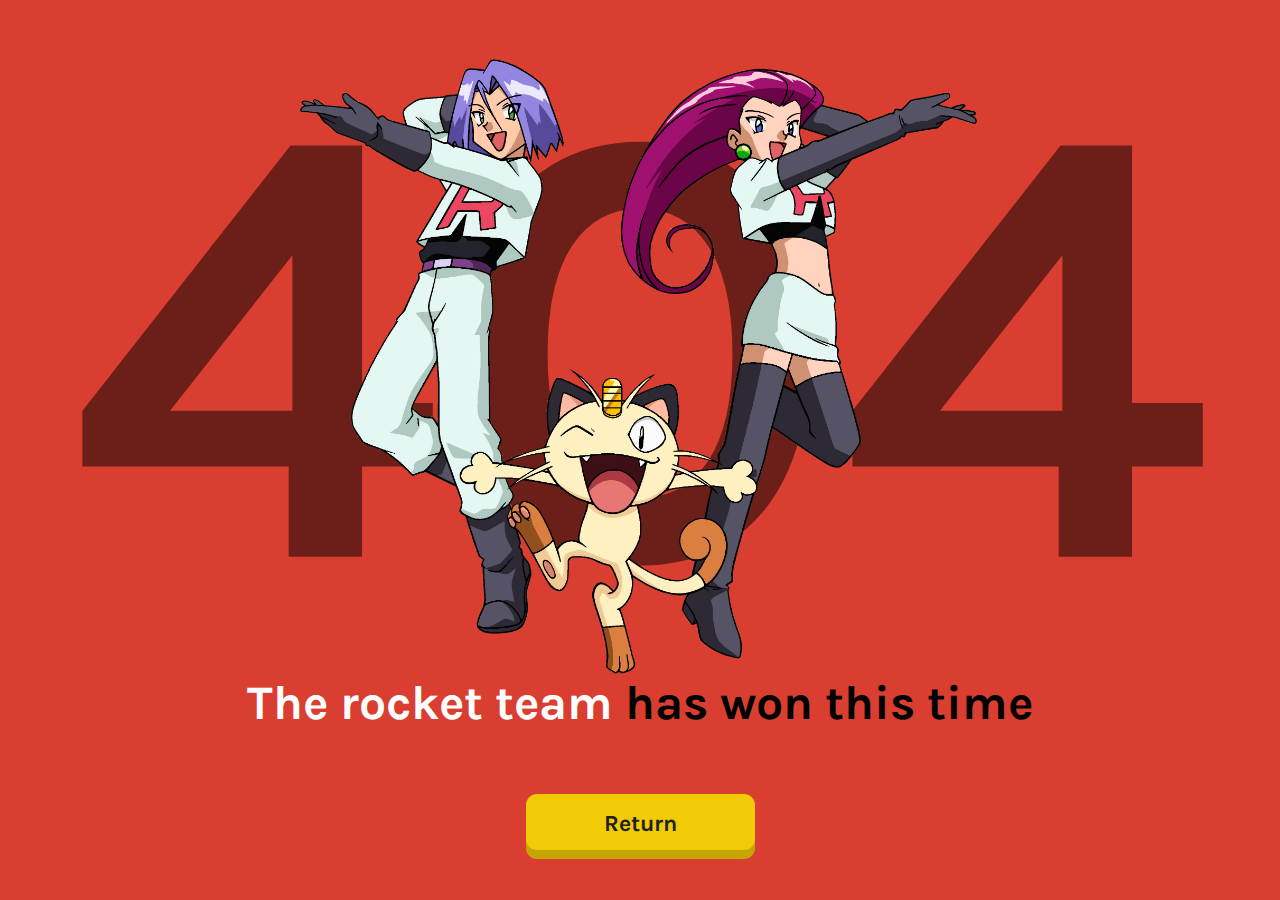
<file: document.html>
<!DOCTYPE html>
<html lang="en">
  <head>
    <meta charset="UTF-8" />
    <meta name="viewport" content="width=device-width, initial-scale=1.0" />
    <title>Pokemon</title>
    <link rel="stylesheet" href="css/normalize.css" />
    <link rel="stylesheet" href="css/global.css" />
    <link rel="stylesheet" href="css/document.css" />
    <link rel="preconnect" href="https://fonts.googleapis.com" />
    <link rel="preconnect" href="https://fonts.gstatic.com" crossorigin />
    <link
      href="https://fonts.googleapis.com/css2?family=Karla:ital,wght@0,200..800;1,200..800&display=swap"
      rel="stylesheet"
    />
  </head>
  <body class="document">
    <div class="document-container">
      <div class="image">
        <h2>404</h2>
        <img src="images/notFound.png" alt="not found" />
      </div>
      <span
        >The rocket team <br />
        <span>has won this time</span></span
      >
      <button><a href="javascript:history.back()">Return</a></button>
    </div>
  </body>
</html>
</file>
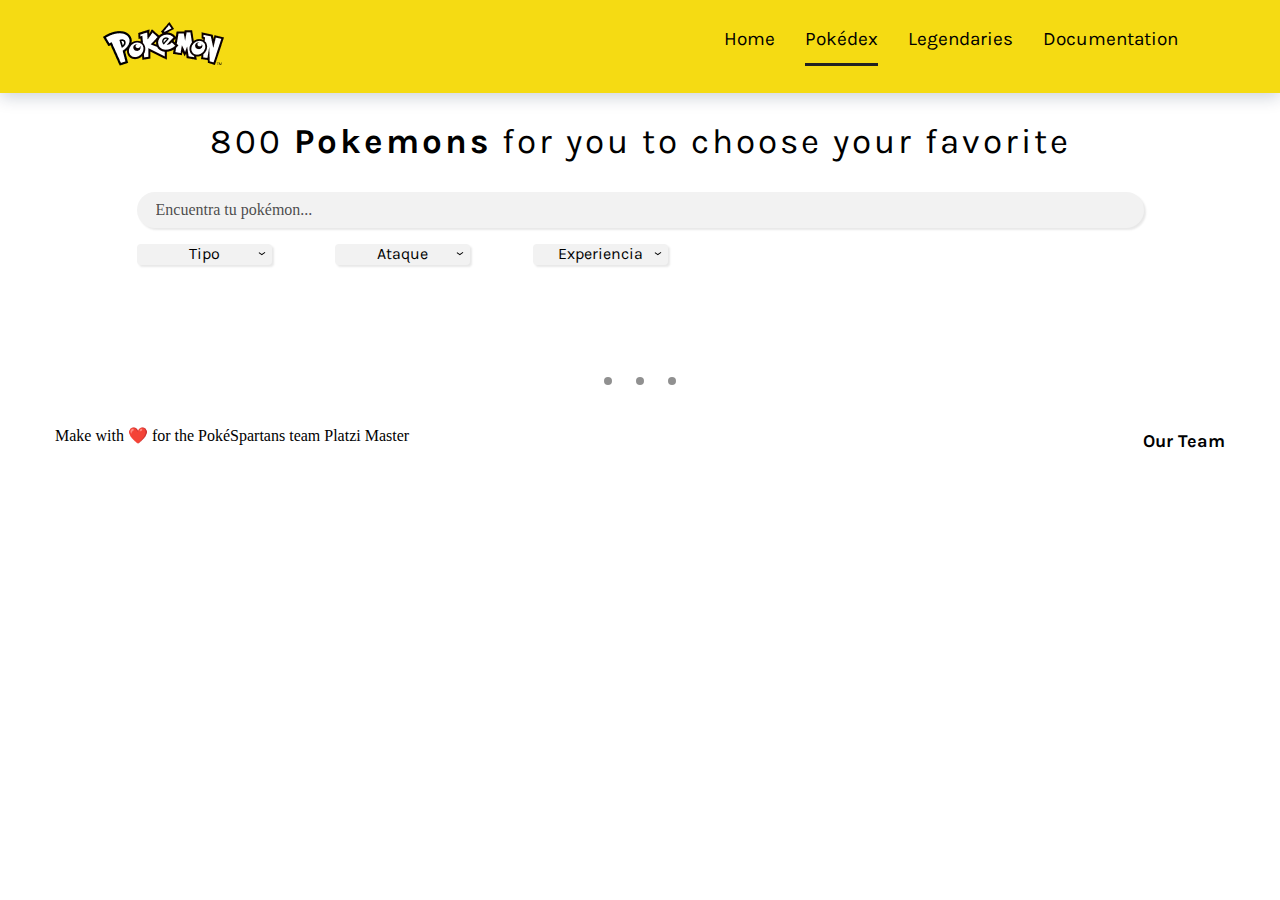
<file: Pokedex.html>
<!DOCTYPE html>
<html lang="en">
  <head>
    <meta charset="UTF-8" />
    <meta name="viewport" content="width=device-width, initial-scale=1.0" />
    <title>Pokemon</title>
    <link rel="stylesheet" href="css/normalize.css" />
    <link rel="stylesheet" href="css/global.css" />
    <link rel="stylesheet" href="css/headerAndFooter.css" />
    <link rel="stylesheet" href="css/pokemon.css" />
    <link rel="stylesheet" href="css/showPokemon.css" />
    <link rel="preconnect" href="https://fonts.googleapis.com" />
    <link rel="preconnect" href="https://fonts.gstatic.com" crossorigin />
    <link
      href="https://fonts.googleapis.com/css2?family=Karla:ital,wght@0,200..800;1,200..800&display=swap"
      rel="stylesheet"
    />
  </head>
  <body class="all-pokemons">
    <header>
      <div class="container">
        <a class="logo" href="home.html">
          <img src="images/Logo.png" alt="logo" />
        </a>
        <div class="burgen">
          <img src="images/BurgenBtn.png" alt="icon" />
        </div>
        <ul>
          <li><a href="home.html">Home</a></li>
          <li class="active"><a href="#">Pokédex</a></li>
          <li><a href="legendaries.html">Legendaries</a></li>
          <li><a href="document.html">Documentation</a></li>
        </ul>
      </div>
    </header>
    <div class="all">
      <div class="container">
        <h4>800 <span>Pokemons</span> for you to choose your favorite</h4>
        <input type="text" placeholder="Encuentra tu pokémon..." />
        <div class="filter">Filter</div>
        <div class="sort">
          <div class="type">
            <div class="label">Tipo</div>
            <div class="type-list"></div>
          </div>
          <div class="label">Ataque</div>
          <div class="label">Experiencia</div>
        </div>
        <div class="pokemons"></div>
        <div class="bullets">
          <span></span>
          <span></span>
          <span></span>
        </div>
      </div>
      <div class="show-monster"></div>
      <div class="screen"></div>
      <div class="footer">
        <h3>Our Team</h3>
        <p>Make with ❤️ for the PokéSpartans team Platzi Master</p>
      </div>
    </div>
    <script src="js/global.js"></script>
    <script src="js/pokedex.js"></script>
  </body>
</html>
</file>
<file: css/global.css>
/* Start Variables */
:root {
  --third-color: #f5db13;
  --primary-color: #f2b807;
  --second-color: ##f28f16;
  --danger-color: #d93e30;
  --white-color: #f6f7f9;
  --white-light: rgba(253, 253, 253, 1);
  --dark-color: rgb(33, 33, 33);
  --yellow-gradient: linear-gradient(180deg, #f5db13 0%, #f2b807 100%);
}
/* End Variables */

/* Start Global Rules */
* {
  box-sizing: border-box;
  padding: 0;
  margin: 0;
}
html {
  scroll-behavior: smooth;
}
body {
  font-family: "Karla", serif;
}
ul {
  list-style: none;
}
a {
  text-decoration: none;
}
.container {
  padding-left: 25px;
  padding-right: 25px;
  margin-left: auto;
  margin-right: auto;
}
/* Small */
@media (min-width: 768px) {
  .container {
    width: 750px;
  }
}
/* Medium */
@media (min-width: 992px) {
  .container {
    width: 970px;
  }
}
/* Large */
@media (min-width: 1200px) {
  .container {
    width: 1125px;
  }
}
/* End Global Rules */
</file>
<file: css/document.css>
body.document {
  background: rgba(217, 62, 48, 1);
  height: 100vh;
  display: flex;
  justify-content: center;
  align-items: center;
}
.document-container {
  display: flex;
  flex-direction: column;
  align-items: center;
  .image {
    display: flex;
    justify-content: center;
    align-items: center;
    margin: 0 7px;
    position: relative;
    h2 {
      font-weight: 700;
      font-size: 54vw;
      line-height: 233.8px;
      color: rgba(0, 0, 0, 0.5);
      position: absolute;
      top: 50%;
      left: 50%;
      transform: translate(-50%, -50%);
    }
    img {
      width: 72%;
      position: relative;
      top: 17px;
    }
  }
  > span {
    display: block;
    margin-top: 25px;
    font-weight: 700;
    font-size: 25px;
    line-height: 29.23px;
    text-align: center;
    color: white;
    span {
      margin-top: 2px;
      display: block;
      color: black;
    }
  }
  button {
    margin-top: 75px;
    background: #f2cb07;
    box-shadow: 0px -9px 0px 0px rgba(0, 0, 0, 0.18) inset;
    border-radius: 11px;
    border: none;
    z-index: 3;
    a {
      display: block;
      padding: 7px 43px 13px;
      width: 100%;
      border-radius: 11px;
      font-weight: 700;
      font-size: 17px;
      line-height: 19.87px;
      text-align: center;
      color: var(--dark-color);
    }
  }
}

/* at tablet  */
@media (min-width: 768px) {
  .document-container {
    .image {
      h2 {
        line-height: 469.94px;
      }
    }
    > span {
      margin-top: 16px;
      font-size: 45px;
      line-height: 52.61px;
      span {
        margin-top: 16px;
      }
    }
    button {
      margin-top: 32px;
      a {
        padding: 17px 78px 22px;
        font-size: 23px;
        line-height: 26.89px;
      }
    }
  }
}
@media (min-width: 992px) {
  .document-container {
    .image {
      max-width: 1277px;
      h2 {
        font-size: 49vw;
        line-height: 818.3px;
      }
      img {
        width: 54%;
      }
    }
    > span {
      margin-top: 2px;
      display: inline-block;
      font-size: 48px;
      line-height: 56.11px;
      br {
        display: none;
      }
      span {
        display: inline-block;
      }
    }
    button {
      margin-top: 62px;
    }
  }
}
</file>
<file: css/headerAndFooter.css>
/* start header  */
header {
  box-shadow: 0px 4px 16px 0px rgba(1, 28, 64, 0.2);
  background-color: var(--third-color);
}
header .container {
  position: relative;
  display: flex;
  justify-content: space-between;
  align-items: center;
  height: 56px;
  .logo {
    width: 58px;
  }
  .logo img {
    width: 100%;
  }
  ul {
    display: none;
  }
}

/*  header listing at mobile */
@media (max-width: 767px) {
  header.listing {
    position: absolute;
    top: 0;
    left: 0;
    width: 100%;
    height: 344px;
    background: var(--yellow-gradient);
    border-radius: 0 0 16px 16px;
    z-index: 5;
    .container {
      display: block;
      text-align: center;
      .logo {
        display: block;
        width: 138px;
        margin: 37px auto 36px;
      }
      .burgen {
        display: none;
      }
      ul {
        display: block;
        font-size: 27px;
        li {
          margin-bottom: 16px;
          a {
            color: black;
          }
        }
      }
    }
  }
}
header.listing + main,
header.listing + .all {
  padding-top: 56px;
}

/* Header at tablet */
@media (min-width: 768px) {
  header .container {
    height: 93px;
    .logo {
      min-width: 121px;
    }
    .burgen {
      display: none;
    }
    ul {
      display: flex;
      li {
        position: relative;
        margin-left: 30px;
        padding-bottom: 16px;
        &.active::after {
          content: "";
          position: absolute;
          bottom: 0;
          left: 0;
          width: 100%;
          height: 3px;
          background-color: var(--dark-color);
        }
        a {
          font-size: 19px;
          line-height: 22px;
          color: black;
        }
      }
    }
  }
}

/* Header at Web */
@media (min-width: 992px) {
  header .logo {
    min-width: 158px;
  }
  header li {
    margin-left: 50px;
    a {
      text-decoration: none;
      font-size: 25px;
      line-height: 29px;
      color: black;
    }
  }
}


/* screen blank  */
.screen.blank {
  background-color: var(--dark-color);
  opacity: 50%;
  position: fixed;
  width: 100%;
  height: 100vh;
  left: 0;
  top: 0;
  z-index: 4;
  user-select: none;
}



/* Start footer  */
.footer h3 {
  font-size: 18px;
  font-weight: 700;
  line-height: 21.04px;
  margin-bottom: 5px;
}
.footer p {
  font-family: Source Sans Pro;
  font-size: 16px;
  font-weight: 400;
  line-height: 20.11px;
  margin-bottom: 16px;
}

/* footer at tablet */
@media (min-width: 768px) {
  .footer {
    display: flex;
    justify-content: space-between;
    align-items: center;
    flex-direction: row-reverse;
    margin: 41px 36px 23px;
  }
}

/* footer at Web */
@media (min-width: 1200px) {
  .footer {
    width: 1170px;
    margin-left: auto;
    margin-right: auto;
  }
}
</file>
<file: css/pokemon.css>
body {
  background-color: white;
}

/* start all pokemon page  */
.all {
  text-align: center;
  position: relative;
}
/* ************************************************* */
/* ************************************************* */
/* [1] heading 4 */
.all h4 {
  font-size: 24px;
  font-weight: 400;
  line-height: 28.06px;
  letter-spacing: 3px;
  margin: 29px 33px 0;
  span {
    font-weight: 700;
  }
}
/* [1] heading 4  Tablet*/
@media (min-width: 768px) {
  .all h4 {
    font-size: 35px;
    line-height: 40.92px;
  }
}
/* ************************************************* */
/* ************************************************* */
/* [2] input  */
.all input[type="text"] {
  padding-left: 19px;
  margin: 29px 34px 16px 34px;
  display: block;
  border-radius: 40px;
  border: none;
  background: rgba(242, 242, 242, 1);
  width: calc(100% - 68px);
  height: 31px;
  box-shadow: 4px 4px 4px 0px rgba(33, 33, 33, 0.1);

  &::placeholder {
    font-family: Source Sans Pro;
    font-size: 12px;
    font-weight: 400;
    line-height: 15.08px;
    color: rgba(33, 33, 33, 0.8);
  }
  &:focus {
    outline: none;
  }
}
/* [2] input Tabetl*/
@media (min-width: 768px) {
  .all input[type="text"] {
    height: 36px;
    box-shadow: 2px 2px 2px 0px rgba(33, 33, 33, 0.1);
    &::placeholder {
      font-size: 16px;
      line-height: 20.11px;
    }
  }
}
/* ************************************************* */
/* ************************************************* */
/* [3] filter  */
.all .filter {
  background-color: rgba(242, 242, 242, 1);
  box-shadow: 2px 2px 2px 0px rgba(33, 33, 33, 0.1);
  border-radius: 8px;
  width: fit-content;
  padding: 3px 36px 2px 15px;
  margin-left: 34px;
  margin-bottom: 29px;
  user-select: none;
}
@media (min-width: 768px) {
  .all .filter {
    display: none;
  }
}
/* ************************************************* */
/* ************************************************* */
/* [4] sort  */
.all .sort {
  display: none;
}
/* [4] sort at Tablet */

@media (min-width: 768px) {
  .all .sort {
    margin-left: 34px;
    display: flex;
    gap: 63px;
  }
  .all .sort .type {
    position: relative;
    width: 135px;
    margin-bottom: 81px;
  }
  .all .sort .label {
    width: 135px;
    height: 21px;
    font-size: 16px;
    line-height: 20.11px;
    letter-spacing: 0%;
    text-align: center;
    box-shadow: 2px 2px 2px 0px rgba(33, 33, 33, 0.1);
    background-color: rgba(242, 242, 242, 1);
    border-radius: 4px;
    position: relative;
    cursor: pointer;
    user-select: none;
    + .type-list {
      display: none;
    }
    &::before {
      content: "";
      position: absolute;
      top: 50%;
      right: 6px;
      width: 3.6px;
      height: 1px;
      background-color: black;
      transform: rotate(-33.7deg);
      transform-origin: 0% 100%;
    }
    &::after {
      content: "";
      position: absolute;
      top: 50%;
      right: 9.6px;
      width: 3.6px;
      height: 1px;
      background-color: black;
      transform: rotate(33.7deg);
      transform-origin: 100% 100%;
    }
  }
  .all .type .label.clicked + .type-list {
    display: flex;
    flex-direction: column;
    justify-content: space-between;
    align-items: center;
    gap: 8px;
    padding: 14px 0;
    width: 100%;
    position: absolute;
    top: calc(100% + 8px);
    height: 131px;
    border-radius: 8px;
    background: rgba(242, 242, 242, 1);
    box-shadow: 4px 4px 8px 0px rgba(1, 28, 64, 0.2);
    z-index: 3;
    overflow-y: scroll;
    .typer {
      width: 100%;
      padding-left: 30px;
      text-align: left;
      display: flex;
      align-items: center;
      gap: 8px;
    }
  }
}
/* ************************************************* */
/* ************************************************* */
/* [5]  pokemons  */
.all .pokemons {
  display: grid;
  grid-template-columns: repeat(auto-fill, minmax(300px, 340px));
  row-gap: 24px;
  column-gap: 18px;
  justify-content: center;
  & > span {
    display: none;
  }
}
.all .pokemons.not-found {
  display: block;
  & > span {
    display: block;
    text-align: center;
  }
}

/* Card  */
.all .pokemons .card {
  box-shadow: 4px 4px 16px 0px rgba(1, 28, 64, 0.2);
  border-radius: 8px;
  position: relative;
  display: flex;
  align-items: center;
  &::before {
    content: "";
    background-color: rgba(246, 247, 249, 1);
    position: absolute;
    top: 0;
    left: 0;
    width: 33.3%;
    height: 100%;
  }
  &.removed {
    display: none;
  }
}

/* card info */
.all .card .info {
  padding-left: 24px;
  z-index: 2;
  text-align: left;
  width: 48%;
  .name {
    font-size: 18px;
    font-weight: 700;
    line-height: 21.04px;
    margin-top: 6px;
  }
  .states {
    display: flex;
    margin-top: 26px;
    gap: 9px;
    .state {
      display: flex;
      flex-direction: column;
      align-items: center;
      gap: 6px;
      margin-bottom: 11px;
      .power {
        font-size: 15px;
        width: 36px;
        height: 36px;
        margin-bottom: 6px;
        border: 3px solid black;
        border-radius: 50%;
        line-height: 17.54px;
        display: flex;
        justify-content: center;
        align-items: center;
      }
      .power-type {
        font-size: 12px;
        line-height: 14.03px;
      }
    }
  }
}
/* spells  */
.spells {
  display: flex;
  gap: 12px;
  span {
    font-size: 12px;
    font-weight: 400;
    line-height: 14.06px;
    color: var(--dark-color);
    width: 57.4px;
    height: 16.26px;
    background: rgba(115, 214, 119, 1);
    box-shadow: 0px -2px 0px 0px rgba(0, 0, 0, 0.18) inset;
    border-radius: 11px;
    text-align: center;
    &:last-child {
      background-color: rgba(7, 214, 242, 1);
    }
  }
}

/* card image  */
.all .card .image-poke {
  width: 52%;
  img {
    width: 100%;
  }
}
/* ************************************************* */
/* ************************************************* */
/* [6] bullets  */
.all .bullets {
  width: fit-content;
  text-align: center;
  display: flex;
  margin: 51px auto 64px;
  justify-content: space-between;
  gap: 24px;
  span {
    width: 8px;
    height: 8px;
    border-radius: 50%;
    background-color: rgba(33, 33, 33, 0.5);
  }
}
/* bullets on Web  */
@media (min-width: 992px) {
  .all .bullets {
    margin: 31px auto;
  }
}

/* ************************************************* */
/* ************************************************* */
</file>
<file: css/showPokemon.css>
/* Web First  */

/* [1] Parent Show Monster  */
.all .show-monster {
  display: none;
  position: fixed;
  z-index: 5;
  width: 797px;
  top: 50%;
  left: 50%;
  transform: translate(-50%, -50%);
  &.show {
    display: flex;
  }
}

/*  Parent Show Monster  at Tablet*/
@media (max-width: 991px) {
  .all .show-monster {
    width: 670px;
  }
}

/*  Parent Show Monster  at Mobile*/
@media (max-width: 767px) {
  .all .show-monster {
    width: 100%;
    height: 100vh;
    top: 0;
    left: 0;
    transform: translate(0, 0);
    background: linear-gradient(270deg, #b33327 0.15%, #d93e30 100%);
    border-radius: 16px;
    &.show {
      display: block;
    }
  }
}
/* ************************************************* */
/* ************************************************* */
/* [2] Close Icon  */
.all .show-monster .close {
  background: url(../images/closeIcon.png);
  background-size: contain;
  display: block;
  width: 32px;
  height: 32px;
  position: absolute;
  top: -49px;
  right: 0;
  z-index: 5;
}

/* close icon at mobile   */
@media (max-width: 767px) {
  .all .show-monster .close {
    top: 15px;
    left: 15px;
  }
}

/* ************************************************* */
/* ************************************************* */
/* [3] Image side */
.show-monster .image-side {
  display: flex;
  justify-content: center;
  align-items: center;
  position: relative;
  width: 45.7%;
  border-top-left-radius: 8px;
  border-bottom-left-radius: 8px;
  background: linear-gradient(270deg, #b33327 0.15%, #d93e30 100%);
  box-shadow: 4px 4px 8px 0px rgba(1, 28, 64, 0.2);
  .image-monster {
    width: 94%;
    img {
      width: 100%;
    }
  }
  .spells {
    position: absolute;
    right: 15px;
    bottom: 17px;
  }
}
/* Image side at Mobile */
@media (max-width: 767px) {
  .show-monster .image-side {
    position: relative;
    width: 100%;
    height: 33.2%;
    border-radius: 16px 16px 0 0;
    .image-monster {
      position: absolute;
      width: 318px;
      top: 52px;
      left: 50%;
      transform: translateX(-50%);
    }
    .spells {
      right: 11px;
      bottom: -105px;
      span {
        width: 74px;
        height: 21px;
        display: flex;
        justify-content: center;
        align-items: center;
      }
    }
  }
}

/* ************************************************* */
/* ************************************************* */
/* [3] Data side */

/* [A] Parent Data Side      AAAAAAAAAAAAAAAAAAA */
.show-monster .data-side {
  border-bottom-right-radius: 16px;
  border-top-right-radius: 16px;
  background: linear-gradient(180deg, #732119 42.19%, #d93e30 100%);
  width: 54.3%;
  padding: 27px 15px;
}

/*  Parent Data Side at mobile */
@media (max-width: 767px) {
  .show-monster .data-side {
    border-radius: 16px;
    width: 100%;
    padding: 0 11px 30px 11px;
    height: 66.8%;
  }
}

/* [B]  Data Name                   BBBBBBBBBBBBBBBB */
.data-side .data-name {
  display: flex;
  justify-content: space-between;
  align-items: center;
  margin-bottom: 25px;
  .name {
    font-weight: 700;
    font-size: 36px;
    line-height: 42.08px;
    color: var(--white-light);
  }
  .name-gene {
    display: flex;
    justify-content: flex-end;
    align-items: center;
    gap: 8px;
    .gene {
      font-size: 24px;
      line-height: 30.17px;
      color: var(--white-light);
    }
    .number {
      background: rgba(242, 203, 7, 1);
      line-height: 18.7px;
      width: 41px;
      height: 41px;
      border-radius: 50%;
      display: flex;
      justify-content: center;
      align-items: center;
    }
  }
}

/*  Data Name at Tablet */
@media (max-width: 991px) {
  .data-side .data-name {
    margin-bottom: 12px;
    .name {
      font-size: 24px;
      line-height: 28.06px;
    }
    .gene {
      font-size: 21px;
      line-height: 26.4px;
    }
    .number {
      font-size: 14px;
    }
  }
}

/*  Data Name at Mobile */
@media (max-width: 767px) {
  .data-side .data-name {
    display: block;
    padding-top: 75px;
    margin-bottom: 15px;
    .name {
      font-size: 36px;
      line-height: 42.08px;
      position: absolute;
      top: 39px;
      left: 50%;
      transform: translateX(-50%);
    }
    .name-gene {
      flex-direction: row-reverse;
      .gene {
        font-size: 16px;
        line-height: 20.11px;
      }
    }
  }
}

/* [C]  Abilities                 CCCCCCCCCCCCCC */
.data-side .abilities {
  width: 61%;
  border-radius: 8px;
  background: var(--white-light);
  box-shadow: 4px 4px 4px 0px rgba(33, 33, 33, 0.1);
  padding: 12px 0 10px 29px;
  text-align: left;
  margin-bottom: 21px;
  .ability {
    line-height: 18.7px;
    span {
      line-height: 20.11px;
    }
  }
}

/* Abilities at tablet */
@media (max-width: 991px) {
  .data-side .abilities {
    border-radius: 16px;
    padding: 8px 0 5px 23px;
    margin-bottom: 18px;
  }
}

/* Abilities at Mobile */
@media (max-width: 767px) {
  .data-side .abilities {
    border-radius: 8px;
    width: 100%;
    padding: 17px 0 17px 21px;
    margin-bottom: 15px;
    .ability {
      font-size: 31px;
      line-height: 36.24px;
    }
  }
}

/* [D] hp-exp                     DDDDDDDDDDDDDDDDDDDDDD */
.data-side .hp-exp {
  display: flex;
  align-items: center;
  gap: 28px;
  border-radius: 8px;
  box-shadow: 4px 4px 4px 0px rgba(33, 33, 33, 0.1);
  background-color: var(--white-light);
  padding: 18px 19px;
  margin-bottom: 21px;
  text-align: left;
  .hp,
  .exp {
    line-height: 18.7px;
    flex: 1;
    .hp-number,
    .exp-number {
      font-weight: 700;
    }
    .hp-bar,
    .exp-bar {
      position: relative;
      width: 100%;
      height: 5.3px;
      border-radius: 8px;
      background: rgba(246, 247, 249, 1);
      span {
        display: block;
        position: absolute;
        height: 100%;
        border-radius: 8px;
        top: 0;
        left: 0;
      }
    }
    .hp-bar span {
      background: linear-gradient(270deg, #64d368 0.15%, #64d368 70.88%);
    }
    .exp-bar span {
      background: var(--yellow-gradient);
    }
  }
}

/* hp-exp  at Tablet */
@media (max-width: 991px) {
  .data-side .hp-exp {
    gap: 23px;
    border-radius: 16px;
    padding: 16px;
    margin-bottom: 17px;
    .hp,
    .exp {
      line-height: 16.37px;
      .hp-number,
      .exp-number {
        font-weight: 700;
        line-height: 15.2px;
      }
      .hp-bar,
      .exp-bar {
        height: 4.46px;
      }
    }
  }
}

/* hp-exp  at Mobile */
@media (max-width: 767px) {
  .data-side .hp-exp {
    display: block;
    padding: 15px 0 6px 20px;
    margin-bottom: 12px;
    border-radius: 8px;
    .hp-number,
    .exp-number {
      font-weight: 700;
      margin-top: 4px;
      margin-bottom: 12px;
      align-self: start;
    }
    .hp-bar,
    .exp-bar {
      position: relative;
      width: 73%;
      height: 8px;
      margin-bottom: 21px;
    }
  }
}

/* [E] all Stats                   EEEEEEEEEEEEEEEEEEE */
.data-side .all-stats {
  display: flex;
  justify-content: space-between;
  > div {
    width: 82.4px;
    height: 70px;
    border-radius: 8px;
    background: var(--white-light);
    box-shadow: 4px 4px 24px 0px rgba(1, 17, 38, 0.2);
    color: var(--dark-color);
    .power {
      width: 36px;
      height: 36px;
      border: 3px solid var(--dark-color);
      border-radius: 50%;
      line-height: 18.7px;
      display: flex;
      justify-content: center;
      align-items: center;
      margin: 8px auto 6px;
    }
    .power-type {
      font-size: 12px;
      line-height: 14.03px;
    }
  }
}

/* all stats at tablet  */
@media (max-width: 991px) {
  .data-side .all-stats > div {
    width: 69px;
    height: 60px;
    .power {
      width: 30px;
      height: 30px;
      border: 3px solid var(--dark-color);
      border-radius: 50%;
      font-size: 12px;
      line-height: 14px;
      margin: 7px auto;
    }
  }
}

/* all stats at Mobile  */
@media (max-width: 767px) {
  .data-side .all-stats > div {
    width: 82.2px;
    height: 69px;
    .power {
      width: 36px;
      height: 36px;
      font-size: 18px;
      line-height: 21px;
      margin: 8px auto 6px;
    }
    .power-type {
      font-size: 11px;
      line-height: 12.86px;
    }
  }
}
/* ************************************************* */
/* ************************************************* */
</file>
